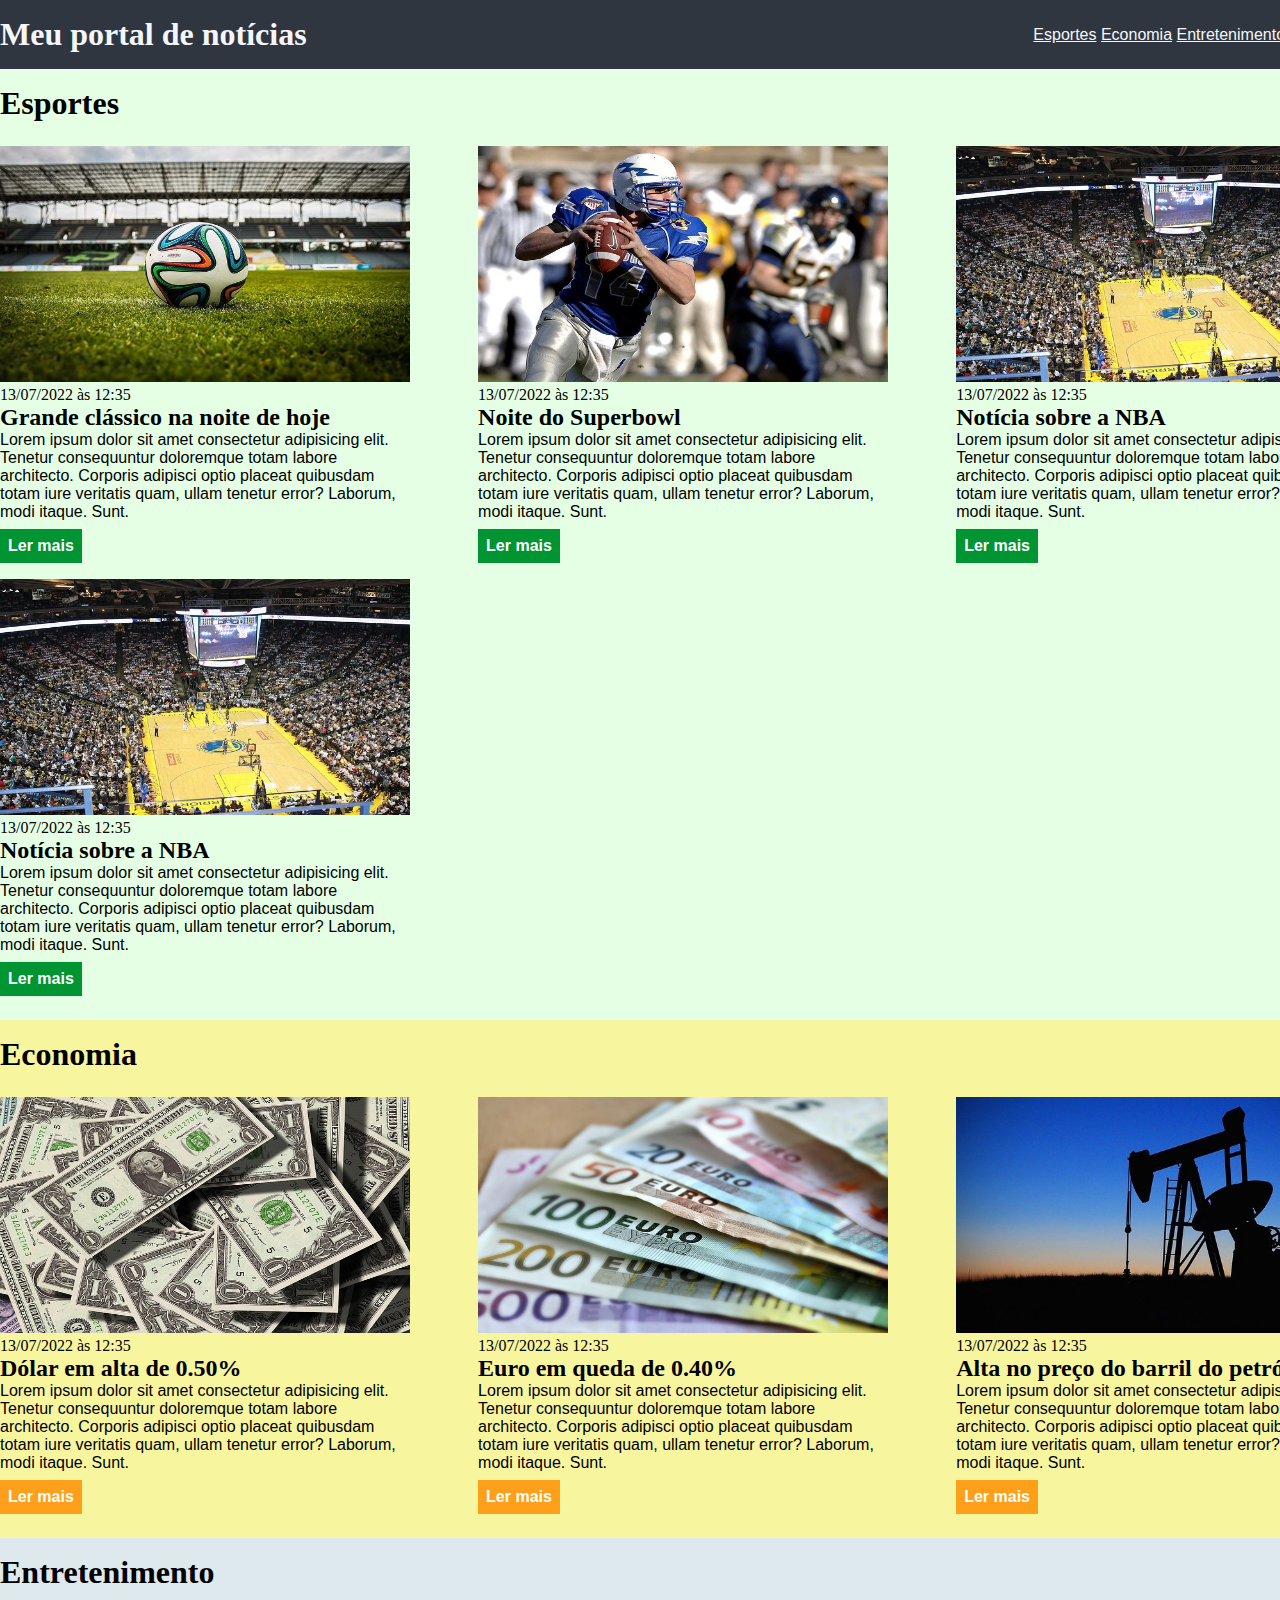
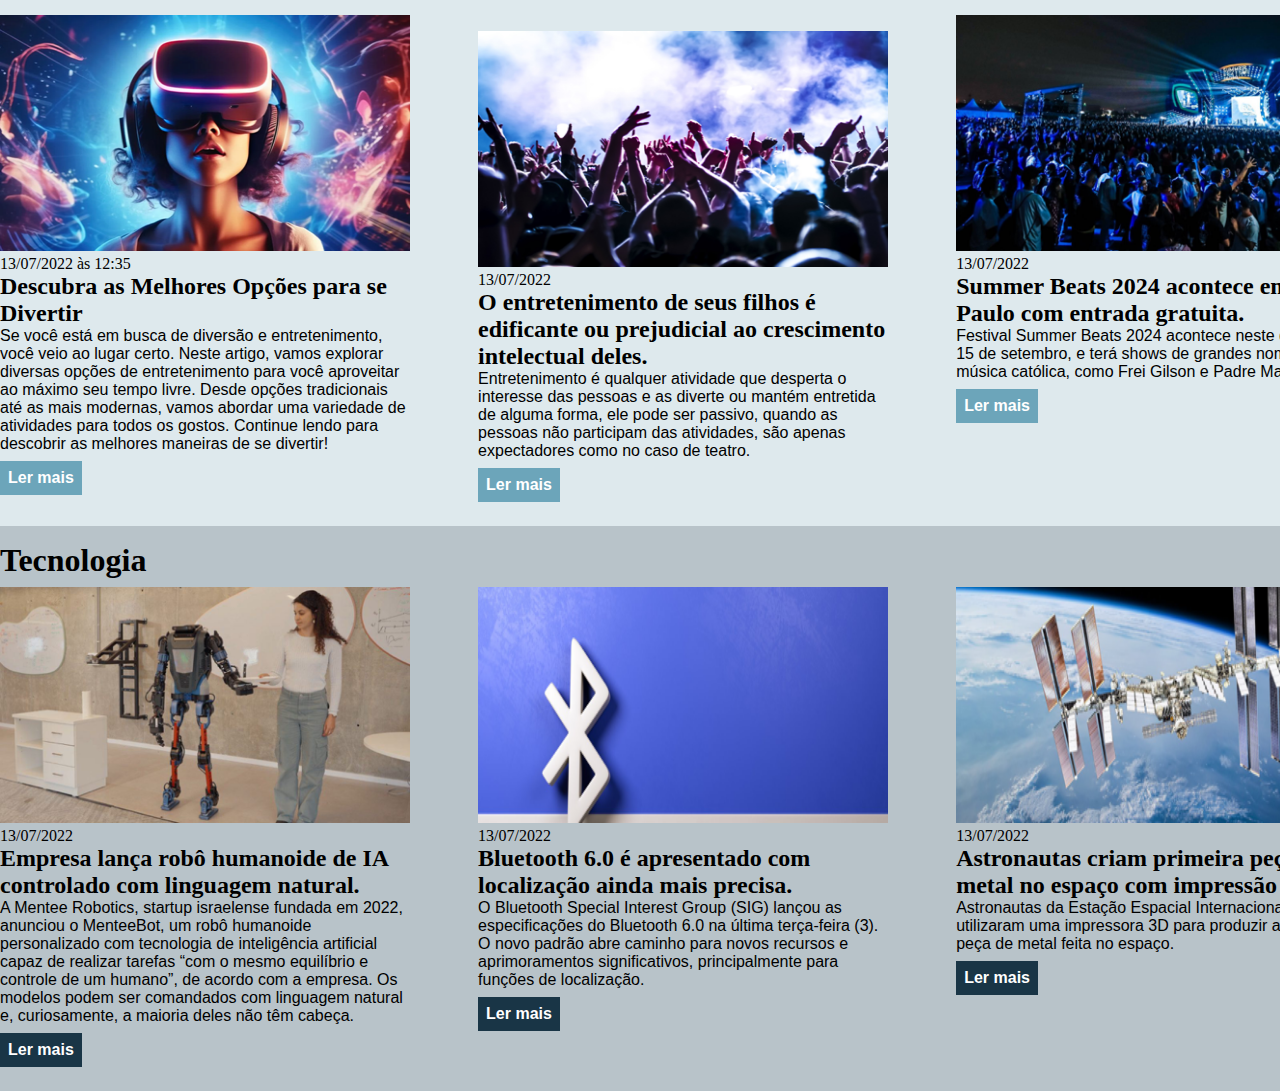
<file: css/index.html>
<!DOCTYPE html>
<html lang="pt-BR">

<head>
    <meta charset="UTF-8">
    <meta http-equiv="X-UA-Compatible" content="IE=edge">
    <meta name="viewport" content="width=device-width, initial-scale=1.0">
    <title>Meu portal de notícias</title>
    <link rel="stylesheet" href="style.css">
</head>

<body>
    <header>
        <div class="container">
            <h1>Meu portal de notícias</h1>
            <nav>
                <ul>
                    <li>
                        <a href="#sports" title="Ir para a seção de esportes">Esportes</a>
                    </li>
                    <li>
                        <a href="#economy" title="Ir para a seção de notícias">Economia</a>
                    </li>
                    <li>
                        <a href="#" title="Ir para a seção de esportes">Entretenimento</a>
                    </li>
                    <li>
                        <a href="#" title="Ir para a seção de notícias">Tecnologia</a>
                    </li>
                </ul>
            </nav>
        </div>
    </header>
    <section id="sports">
        <div class="container">
            <h2>Esportes</h2>
            <div class="articles">
                <article>
                    <img src="./imagens/futebol.jpg" alt="Bola de futebol no gramado" />
                    <header>
                        <time>13/07/2022 às 12:35</time>
                    </header>
                    <h3>Grande clássico na noite de hoje</h3>
                    <p>
                        Lorem ipsum dolor sit amet consectetur adipisicing elit. Tenetur consequuntur doloremque totam
                        labore
                        architecto. Corporis adipisci optio placeat quibusdam totam iure veritatis quam, ullam tenetur
                        error?
                        Laborum, modi itaque. Sunt.
                    </p>
                    <a href="#" title="Leia a notícia completa">Ler mais</a>
                </article>
                <article>
                    <img src="./imagens/futebol-americano.jpg"
                        alt="Jogador de futebol americano correndo com a bola na mão" />
                    <header>
                        <time>13/07/2022 às 12:35</time>
                    </header>
                    <h3>Noite do Superbowl</h3>
                    <p>
                        Lorem ipsum dolor sit amet consectetur adipisicing elit. Tenetur consequuntur doloremque totam
                        labore
                        architecto. Corporis adipisci optio placeat quibusdam totam iure veritatis quam, ullam tenetur
                        error?
                        Laborum, modi itaque. Sunt.
                    </p>
                    <a href="#" title="Leia a notícia completa">Ler mais</a>
                </article>
                <article>
                    <img src="./imagens/basquete.jpg" title="Vista aérea de uma quadra de basquete" />
                    <header>
                        <time>13/07/2022 às 12:35</time>
                    </header>
                    <h3>Notícia sobre a NBA</h3>
                    <p>
                        Lorem ipsum dolor sit amet consectetur adipisicing elit. Tenetur consequuntur doloremque totam
                        labore
                        architecto. Corporis adipisci optio placeat quibusdam totam iure veritatis quam, ullam tenetur
                        error?
                        Laborum, modi itaque. Sunt.
                    </p>
                    <a href="#" title="Leia a notícia completa">Ler mais</a>
                </article>
                <article>
                    <img src="./imagens/basquete.jpg" title="Vista aérea de uma quadra de basquete" />
                    <header>
                        <time>13/07/2022 às 12:35</time>
                    </header>
                    <h3>Notícia sobre a NBA</h3>
                    <p>
                        Lorem ipsum dolor sit amet consectetur adipisicing elit. Tenetur consequuntur doloremque totam
                        labore
                        architecto. Corporis adipisci optio placeat quibusdam totam iure veritatis quam, ullam tenetur
                        error?
                        Laborum, modi itaque. Sunt.
                    </p>
                    <a href="#" title="Leia a notícia completa">Ler mais</a>
                </article>
                <article>
                   
    </section>
    </div>
    </div>
    <section id="economy">
        <div class="container">
            <h2>Economia</h2>
            <div class="articles">
                <article>
                    <img src="./imagens/dolares.jpg" alt="Muitos dólares" />
                    <header>
                        <time>13/07/2022 às 12:35</time>
                    </header>
                    <h3>Dólar em alta de 0.50%</h3>
                    <p>
                        Lorem ipsum dolor sit amet consectetur adipisicing elit. Tenetur consequuntur doloremque totam
                        labore
                        architecto. Corporis adipisci optio placeat quibusdam totam iure veritatis quam, ullam tenetur
                        error?
                        Laborum, modi itaque. Sunt.
                    </p>
                    <a href="#" title="Leia a notícia completa">Ler mais</a>
                </article>
                <article>
                    <img src="./imagens/euro.jpg" alt="Várias notas de euro" />
                    <header>
                        <time>13/07/2022 às 12:35</time>
                    </header>
                    <h3>Euro em queda de 0.40%</h3>
                    <p>
                        Lorem ipsum dolor sit amet consectetur adipisicing elit. Tenetur consequuntur doloremque totam
                        labore
                        architecto. Corporis adipisci optio placeat quibusdam totam iure veritatis quam, ullam tenetur
                        error?
                        Laborum, modi itaque. Sunt.
                    </p>
                    <a href="#" title="Leia a notícia completa">Ler mais</a>
                </article>
                <article>
                    <img src="./imagens/petroleo.jpg" alt="Extração de petróleo" />
                    <header>
                        <time>13/07/2022 às 12:35</time>
                    </header>
                    <h3>Alta no preço do barril do petróleo</h3>
                    <p>
                        Lorem ipsum dolor sit amet consectetur adipisicing elit. Tenetur consequuntur doloremque totam
                        labore
                        architecto. Corporis adipisci optio placeat quibusdam totam iure veritatis quam, ullam tenetur
                        error?
                        Laborum, modi itaque. Sunt.
                    </p>
                    <a href="#" title="Leia a notícia completa">Ler mais</a>
                </article>
            </div>
    </section>
    </div>
    <section id="entretenimento">
        <div class="container">
            <h2>Entretenimento</h2>

            <div class="articles">
                <article>
                    <img src="./imagens/Imagem1.png" alt="Nenina usando de realidade virtual">
                    <header>
                        <time>13/07/2022 às 12:35</time>
                    </header>

                    <h3>Descubra as Melhores Opções para se Divertir</h3>
                    <p>Se você está em busca de diversão e entretenimento, você veio ao lugar certo. Neste artigo, vamos
                        explorar
                        diversas opções de entretenimento para você aproveitar ao máximo seu tempo livre. Desde opções
                        tradicionais
                        até as mais modernas, vamos abordar uma variedade de atividades para todos os gostos. Continue
                        lendo
                        para
                        descobrir as melhores maneiras de se divertir!</p>
                    <a href="#" title="Leia a notícia completa">Ler mais</a>
                </article>
                <article>
                    <h2></h2>
                    <img src="./imagens/Imagem2.png"  alt="Multidão de jovens">
                    <header>
                        <time>13/07/2022</time>
                    </header>
                    <h3>O entretenimento de seus filhos é edificante ou prejudicial ao crescimento intelectual deles.
                    </h3>
                    <p>Entretenimento é qualquer atividade que desperta o interesse das pessoas e as diverte ou mantém
                        entretida de
                        alguma forma, ele pode ser passivo, quando as pessoas não participam das atividades, são apenas
                        expectadores
                        como no caso de teatro.</p>
                    <a href="#" title="Leia a notícia completa">Ler mais</a>

                </article>
                <article>
                    <img src="./imagens/Imagem3.png" alt="Multidões em shows">
                    <header>
                        <time>13/07/2022</time>
                    </header>
                    <h3>Summer Beats 2024 acontece em São Paulo com entrada gratuita.</h3>
                    <p>Festival Summer Beats 2024 acontece neste domingo, 15 de setembro, e terá shows de grandes nomes
                        da
                        música
                        católica, como Frei Gilson e Padre Marcelo Rossi</p>
                    <a href="#" title="Leia a notícia completa">Ler mais</a>

                </article>
            </div>
        </div>
    </section>
    <section id="tecnologia">
        <div class="container">
            <h1>Tecnologia</h1>
            <div class="articles">
                <article>
                    <img src="./imagens/Imagem4.png" alt="Um robô pegando um prato da mão de uma moça">
                    <header>
                        <time>13/07/2022</time>
                    </header>
                    <h3>Empresa lança robô humanoide de IA controlado com linguagem natural.</h3>
                    <p>A Mentee Robotics, startup israelense fundada em 2022, anunciou o MenteeBot, um robô humanoide
                        personalizado com tecnologia de inteligência artificial capaz de realizar tarefas “com o mesmo
                        equilíbrio e controle de um humano”, de acordo com a empresa. Os modelos podem ser comandados
                        com
                        linguagem natural e, curiosamente, a maioria deles não têm cabeça.</p>
                    <a href="#" title="Leia a notícia completa">Ler mais</a>
                </article>

                <article>

                    <img src="./imagens/Imagem6.png" alt="Ícone do bluetooth">
                    <header>
                        <time>13/07/2022</time>
                    </header>
                    <h3>Bluetooth 6.0 é apresentado com localização ainda mais precisa.</h3>
                    <p>O Bluetooth Special Interest Group (SIG) lançou as especificações do Bluetooth 6.0 na última
                        terça-feira (3). O novo padrão abre caminho para novos recursos e aprimoramentos significativos,
                        principalmente para funções de localização.</p>
                    <a href="#" title="Leia a notícia completa">Ler mais</a>

                </article>
                <article>
                    <img src="./imagens/Imagem5.png" alt="peça de metal no espaço ">
                    <header>
                        <time>13/07/2022</time>
                    </header>
                    <h3>Astronautas criam primeira peça de metal no espaço com impressão 3D.</h3>
                    <p>Astronautas da Estação Espacial Internacional (ISS) utilizaram uma impressora 3D para produzir a
                        primeira
                        peça de metal feita no espaço.</p>
                    <a href="#" title="Leia a notícia completa">Ler mais</a>
                </article>
            </div>
        </div>

    </section>
</body>

</html>
</file>
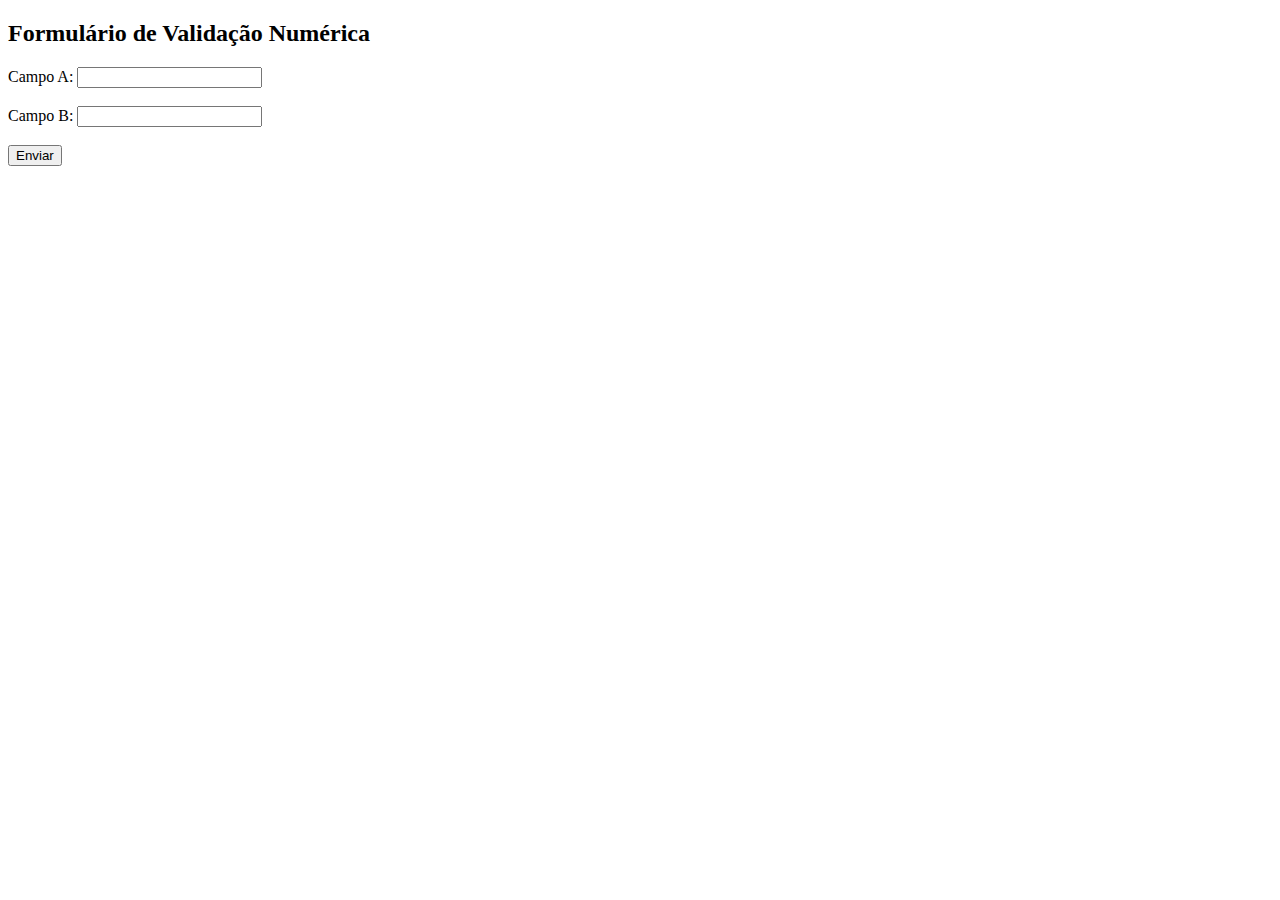
<file: form.html>
<!DOCTYPE html>
<html lang="pt-BR">
<head>
    <meta charset="UTF-8">
    <meta name="viewport" content="width=device-width, initial-scale=1.0">
    <title>Validação de Campos Numéricos</title>

</head>
<body>

    <h2>Formulário de Validação Numérica</h2>

    <form id="form-numerico">
        <label for="campoA">Campo A:</label>
        <input type="number" id="campoA" required><br><br>

        <label for="campoB">Campo B:</label>
        <input type="number" id="campoB" required><br><br>

        <button type="submit">Enviar</button>
        <p id="mensagem-validacao" class="mensagem"></p>
    </form>

    
    <script src="./form.js"></script>
</body>
</html>
</file>
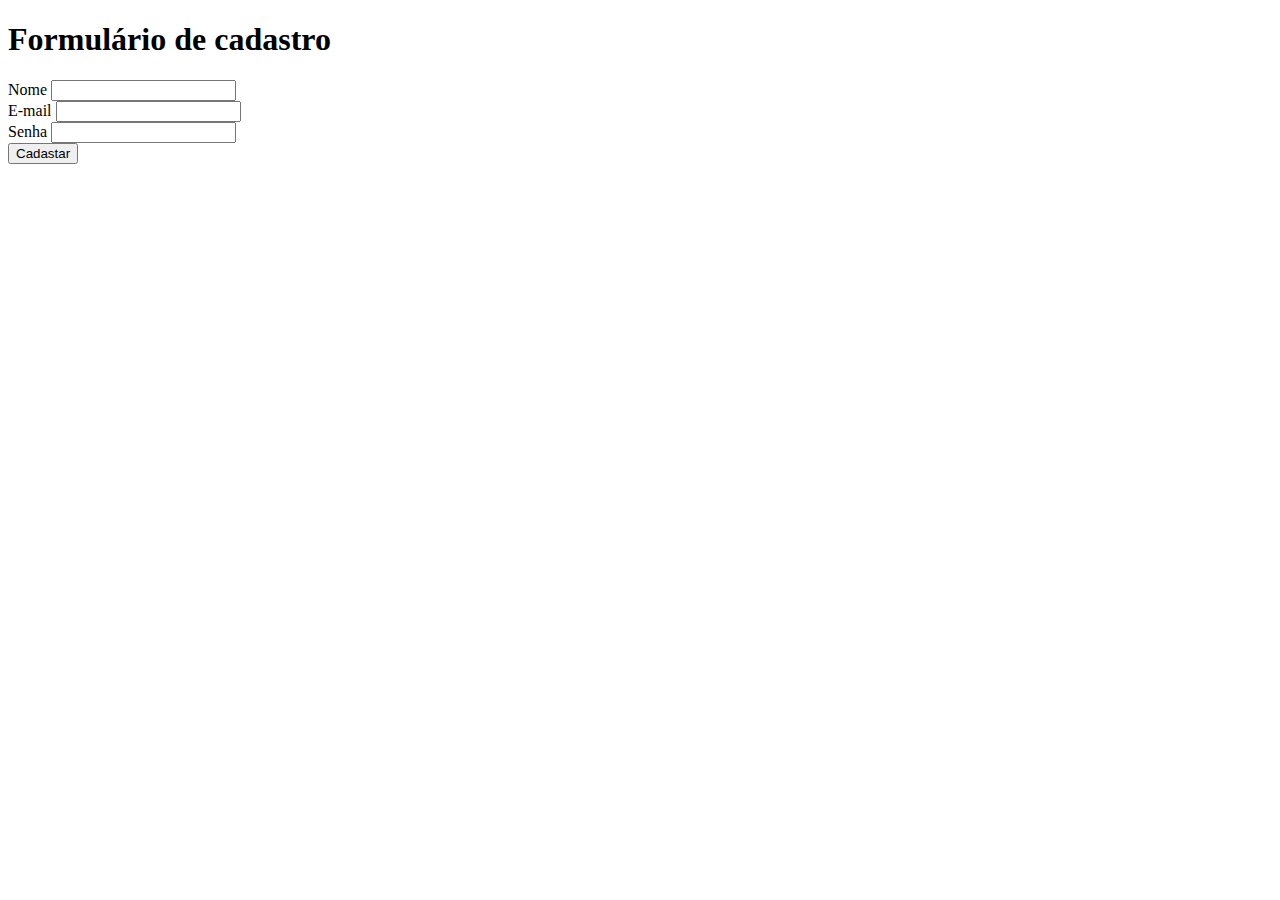
<file: form./forms.html>
<!DOCTYPE html>
<html lang="pt-br">

<head>
    <meta charset="UTF-8">
    <meta name="viewport" content="width=device-width, initial-scale=1.0">
    <title>Formulário de cadastro</title>
</head>

<body>
    <h1>Formulário de cadastro</h1>
    <form>
        <label for="nome">Nome</label>
        <input id="nome" type="text"> <br />
        <label for="e-mail">E-mail</label>
        <input id="e-mail" type="email"> <br>
        <label for="password">Senha</label>
        <input id="password" type="password"> <br />
        <button type="submit">Cadastar</button>
    </form>
</body>

</html>
</file>
<file: css/style.css>
* {
    margin: 0;
    padding: 0;
    box-sizing: border-box;
}
body > header {
    background-color: #2f3640;
    padding: 16px 0px;
    color: #f5f6fa;
}
header .container {
    display: flex;
    align-items: center;
    justify-content: space-between;

}

header li {
    display: inline;
    font-family: Arial, Helvetica, sans-serif;
}
header li a {
    color: #f5f6fa;
}
.container {
    width: 1366px;
    margin: 0 auto;
}
.articles {
    display: flex;
    flex-wrap: wrap;
    justify-content: space-between;
}
.articles article img{
    /* height: 100px; */
    width: 100%;
    height: 236px;
}
.articles article {
    width: 30%;
}
section {
    padding: 16px 0px;
}
section h2, 
.articles article {
    margin-bottom: 16px;
}
.articles article {
    margin-top: 8px;
    margin-bottom: 8px;
}
.articles article a {
    background-color: blue;
    color: #fff;
    padding: 8px;
    display: inline-block;
    text-decoration: none;
    font-weight: bold;
    margin-top: 8px;
}
.articles article a:hover {
    text-decoration: underline;
}
.articles article p, 
.articles article a {
    font-family: Arial, Helvetica, sans-serif;
}
.articles article h3 {
    font-size: 24px;
}
section h2 {
    font-size: 32px;
}
#sports {
    background-color: rgba(0, 255, 0, 0.1);
}
.articles article a{
    background-color: #009432;
}
#economy {
    background-color: #f8f59f;
    
}
#economy .articles article a {
    background-color: #ff9f1a;
}
#entretenimento {
    background-color: #dee9ed;
}
#entretenimento  .articles article a{
    background-color: #6ca5ba;
}
#tecnologia {
    background-color: #b8c3c9;
}
#tecnologia .articles article a {
    background-color: #193546;
}
</file>
